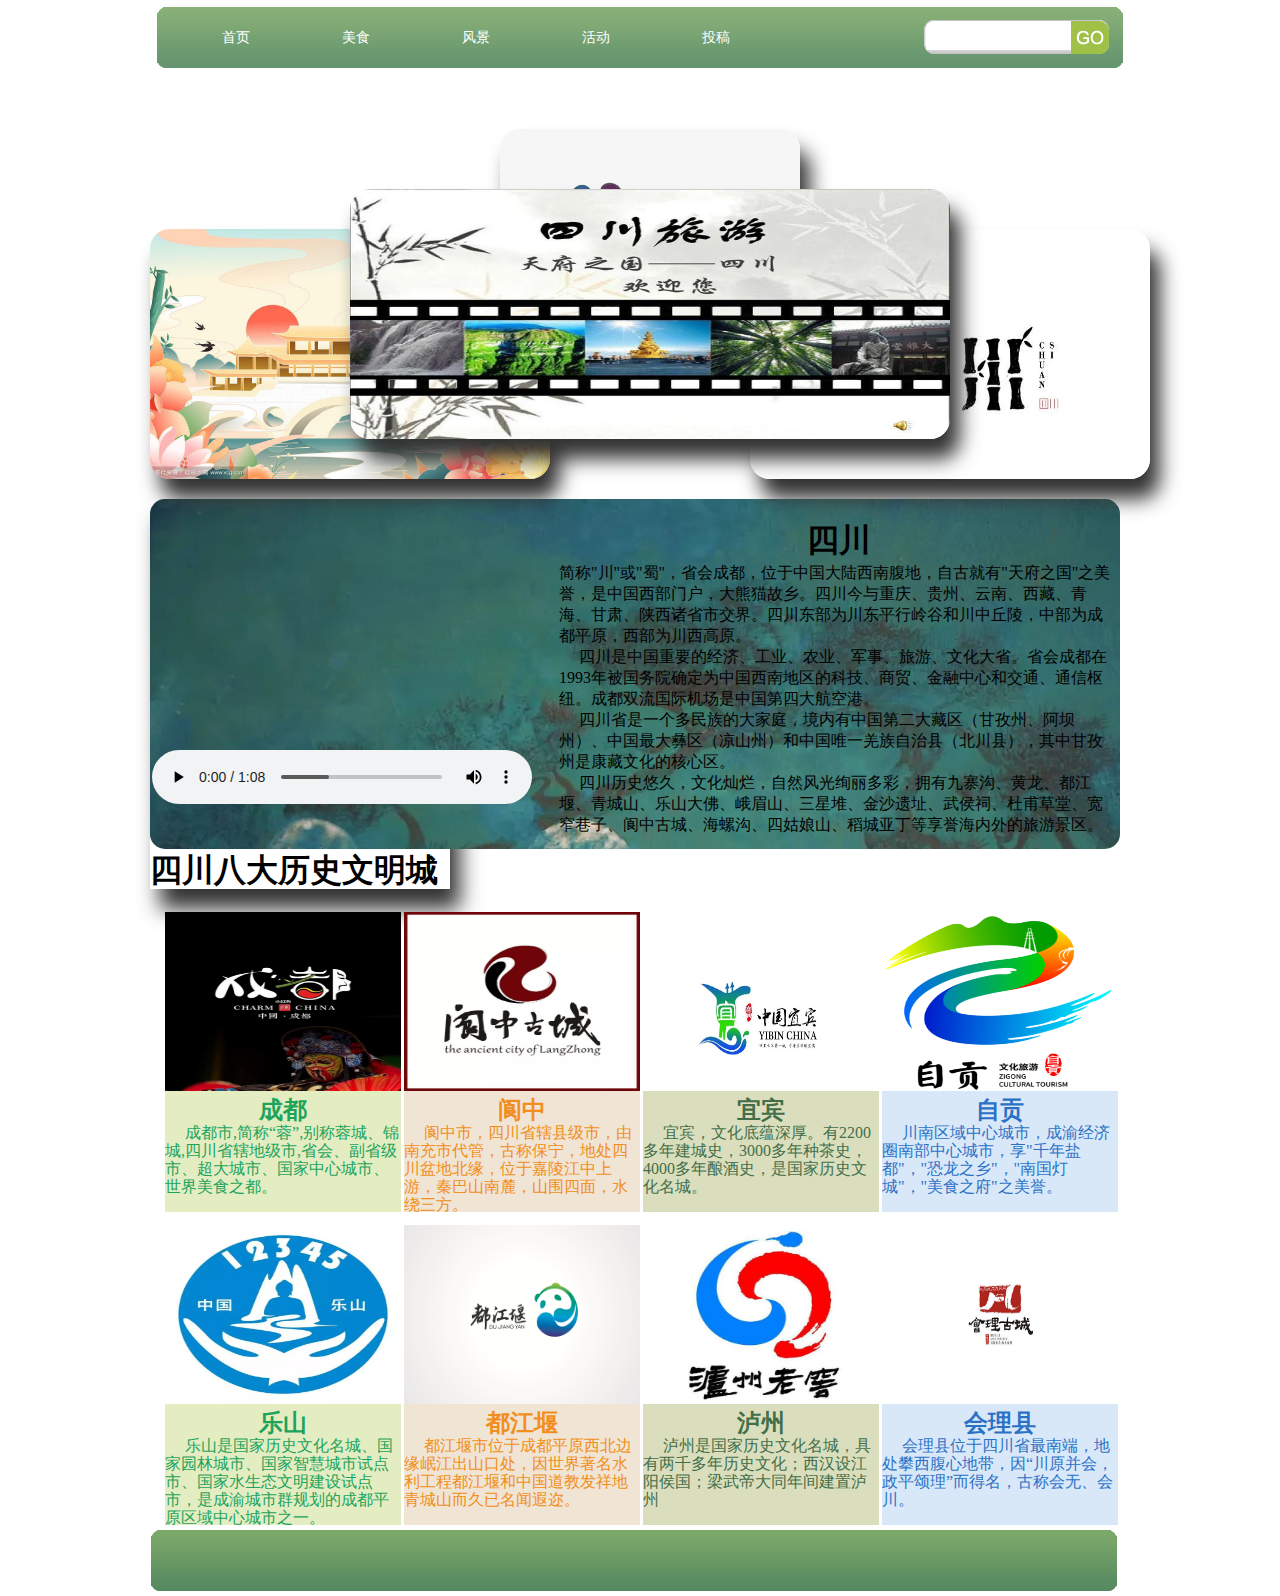
<file: index.html>
<!DOCTYPE html>
<html lang="en">
<head>
  <meta charset="UTF-8">
  <meta name="viewport" content="width=device-width, initial-scale=1.0">
  <title>首页</title>
  <link rel="stylesheet" href="css/index.css">
</head>
<body>
  <div class="main">
    <div class="header">
      
      <div class="banner">
        <div class="navs"></div>
        <div class="nav">
        <div class="nav-left">
          <ul>
          <li><a href="index.html">首页</a></li>
          <li><a href="meishi.html">美食</a></li>
          <li><a href="fengjing.html">风景</a></li>
          <li><a href="houdong.html">活动</a></li>
          <li><a href="tougao.html">投稿</a></li>
        </ul>
        </div>
        <div class="nav-right">
          <div class="search">
          <div class="search-left"><input name="" type="text" /></div>
          <div class="search-right"><a href="#"><img src="./img/search-right.png" border="0" /></a></div>
        </div>
        </div>
        </div>
 
          <div  >
            <div class="slider-3d">
                <div class="slider-item first">
                    <a href="">
                        <img src="./img/d1.jpeg" class="tup">
                    </a>
                </div>
                <div class="slider-item second left">
                    <a href="">
                        <img src="./img/d2.jpeg" class="tup">
                    </a>
                </div>
                <div class="slider-item third">
                    <a href="">
                        <img src="./img/d3.jpeg" class="tup">
                    </a>
                </div>
                <div class="slider-item second right">
                    <a href="">
                        <img src="./img/d5.jpeg" class="tup">
                    </a>
                </div>

           </div>
           <div class="jie">
            <table>
              <tr>
                <td><video src="./img/shipin.mp4" class="tu" controls></video></td>
                <td>&nbsp;&nbsp;&nbsp;&nbsp;<h1 style="font-family: 华文行楷;"><center>四川</center></h1>简称"川"或"蜀"，省会成都，位于中国大陆西南腹地，自古就有"天府之国"之美誉，是中国西部门户，大熊猫故乡。四川今与重庆、贵州、云南、西藏、青海、甘肃、陕西诸省市交界。四川东部为川东平行岭谷和川中丘陵，中部为成都平原，西部为川西高原。<br>
                  &nbsp;&nbsp;&nbsp;&nbsp; 四川是中国重要的经济、工业、农业、军事、旅游、文化大省。省会成都在1993年被国务院确定为中国西南地区的科技、商贸、金融中心和交通、通信枢纽。成都双流国际机场是中国第四大航空港。<br>
                  &nbsp;&nbsp;&nbsp;&nbsp; 四川省是一个多民族的大家庭，境内有中国第二大藏区（甘孜州、阿坝州）、中国最大彝区（凉山州）和中国唯一羌族自治县（北川县），其中甘孜州是康藏文化的核心区。  <br>
                  &nbsp;&nbsp;&nbsp;&nbsp; 四川历史悠久，文化灿烂，自然风光绚丽多彩，拥有九寨沟、黄龙、都江堰、青城山、乐山大佛、峨眉山、三星堆、金沙遗址、武侯祠、杜甫草堂、宽窄巷子、阆中古城、海螺沟、四姑娘山、稻城亚丁等享誉海内外的旅游景区。
  
                  <br>
            
                </td>
              </tr>
            </table>
  
           </div>
        

        
        
          


        
          

        

        

        
      </div>      

        

        <div>
          <div class="zhu" >
            <div class="beijing"><h1 class="cen">四川八大历史文明城</h1></div>
            
          </div>
        </div>
        <div class="list">
          <div class="list1">
            
          <table width="100%" border="0" cellspacing="0" cellpadding="0">
        <tr>
          <td height="179"><img src="img/chengdu.jpeg" width="236" height="179" /></td>
        </tr>
        <tr>
          <td height="29"><p><h2><center>成都</center></h2></p></td>
        </tr>
        <tr>
          <td >&nbsp;&nbsp;&nbsp;&nbsp;&nbsp;成都市,简称“蓉”,别称蓉城、锦城,四川省辖地级市,省会、副省级市、超大城市、国家中心城市、世界美食之都。</td>
        </tr>
        
      </table>
      
        </div>
        <div class="list2">
          <table width="100%" border="0" cellspacing="0" cellpadding="0">
        <tr>
          <td height="179"><img src="img/langzhong.jpeg" width="236" height="179" /></td>
        </tr>
        <tr>
          <td height="29"><p><h2><center>阆中</center></h2></p></td>
        </tr>
        <tr>
          <td >&nbsp;&nbsp;&nbsp;&nbsp;&nbsp;阆中市，四川省辖县级市，由南充市代管，古称保宁，地处四川盆地北缘，位于嘉陵江中上游，秦巴山南麓，山围四面，水绕三方。</td>
        </tr>
        
      </table>
      
        </div>
        <div class="list3">
          <table width="100%" border="0" cellspacing="0" cellpadding="0">
        <tr>
          <td height="179"><img src="img/yibin.jpg" width="236" height="179"  /></td>
        </tr>
        <tr>
          <td height="29"><p><h2><center>宜宾</center></h2></p></td>
        </tr>
        <tr>
          <td >&nbsp;&nbsp;&nbsp;&nbsp;&nbsp;宜宾，文化底蕴深厚。有2200多年建城史，3000多年种茶史，4000多年酿酒史，是国家历史文化名城。</td>
        </tr>
        
      </table>
      
        </div>
        <div class="list4">
          <table width="100%" border="0" cellspacing="0" cellpadding="0">
        <tr>
          <td height="179"><img src="img/zigong.jpeg" width="236" height="179" /></td>
        </tr>
        <tr>
          <td height="29"><p><h2><center>自贡</center></h2></p></td>
        </tr>
        <tr>
          <td >&nbsp;&nbsp;&nbsp;&nbsp;&nbsp;川南区域中心城市，成渝经济圈南部中心城市，享"千年盐都"，"恐龙之乡"，"南国灯城"，"美食之府"之美誉。</td>
        </tr>
        
      </table>
    </div>
        
    <div class="list">
      <div class="list1">
      <table width="100%" border="0" cellspacing="0" cellpadding="0">
    <tr>
      <td height="179"><img src="img/leshan.jpeg" width="236" height="179"  /></td>
    </tr>
    <tr>
      <td height="29"><p><h2><center>乐山</center></h2></p></td>
    </tr>
    <tr>
      <td >&nbsp;&nbsp;&nbsp;&nbsp;&nbsp;乐山是国家历史文化名城、国家园林城市、国家智慧城市试点市、国家水生态文明建设试点市，是成渝城市群规划的成都平原区域中心城市之一。</td>
    </tr>
    
  </table>
  
    </div>
    <div class="list2">
      <table width="100%" border="0" cellspacing="0" cellpadding="0">
    <tr>
      <td height="179"><img src="img/dujiangyan.jpeg" width="236" height="179" /></td>
    </tr>
    <tr>
      <td height="29"><p><h2><center>都江堰</center></h2></p></td>
    </tr>
    <tr>
      <td >&nbsp;&nbsp;&nbsp;&nbsp;&nbsp;都江堰市位于成都平原西北边缘岷江出山口处，因世界著名水利工程都江堰和中国道教发祥地青城山而久已名闻遐迩。</td>
    </tr>
    
  </table>
  
    </div>
    <div class="list3">
      <table width="100%" border="0" cellspacing="0" cellpadding="0">
    <tr>
      <td height="179"><img src="img/luzhou.jpeg" width="236" height="179" /></td>
    </tr>
    <tr>
      <td height="29"><p><h2><center>泸州</center></h2></p></td>
    </tr>
    <tr>
      <td >&nbsp;&nbsp;&nbsp;&nbsp;&nbsp;泸州是国家历史文化名城，具有两千多年历史文化；西汉设江阳侯国；梁武帝大同年间建置泸州</td>
    </tr>
    
  </table>
  
    </div>
    <div class="list4">
      <table width="100%" border="0" cellspacing="0" cellpadding="0">
    <tr>
      <td height="179"><img src="img/huili.jpeg" width="236" height="179" /></td>
    </tr>
    <tr>
      <td height="29"><p><h2><center>会理县</center></h2></p></td>
    </tr>
    <tr>
      <td >&nbsp;&nbsp;&nbsp;&nbsp;&nbsp;会理县位于四川省最南端，地处攀西腹心地带，因“川原并会，政平颂理”而得名，古称会无、会川。</td>
    </tr>
    
  </table>

        </div>
        
        </div>
        
     </div>
     <footer>
      <div>
        <ul>
          
          <li><img src="./img/nav.png" alt="" class="footer"></li>
        </ul>
        <div>
          
          
        </div>
      </div>
     </footer>
    </div>
    
  
   
<script src="js/index.js"></script>
  
</body>
</html>
</file>
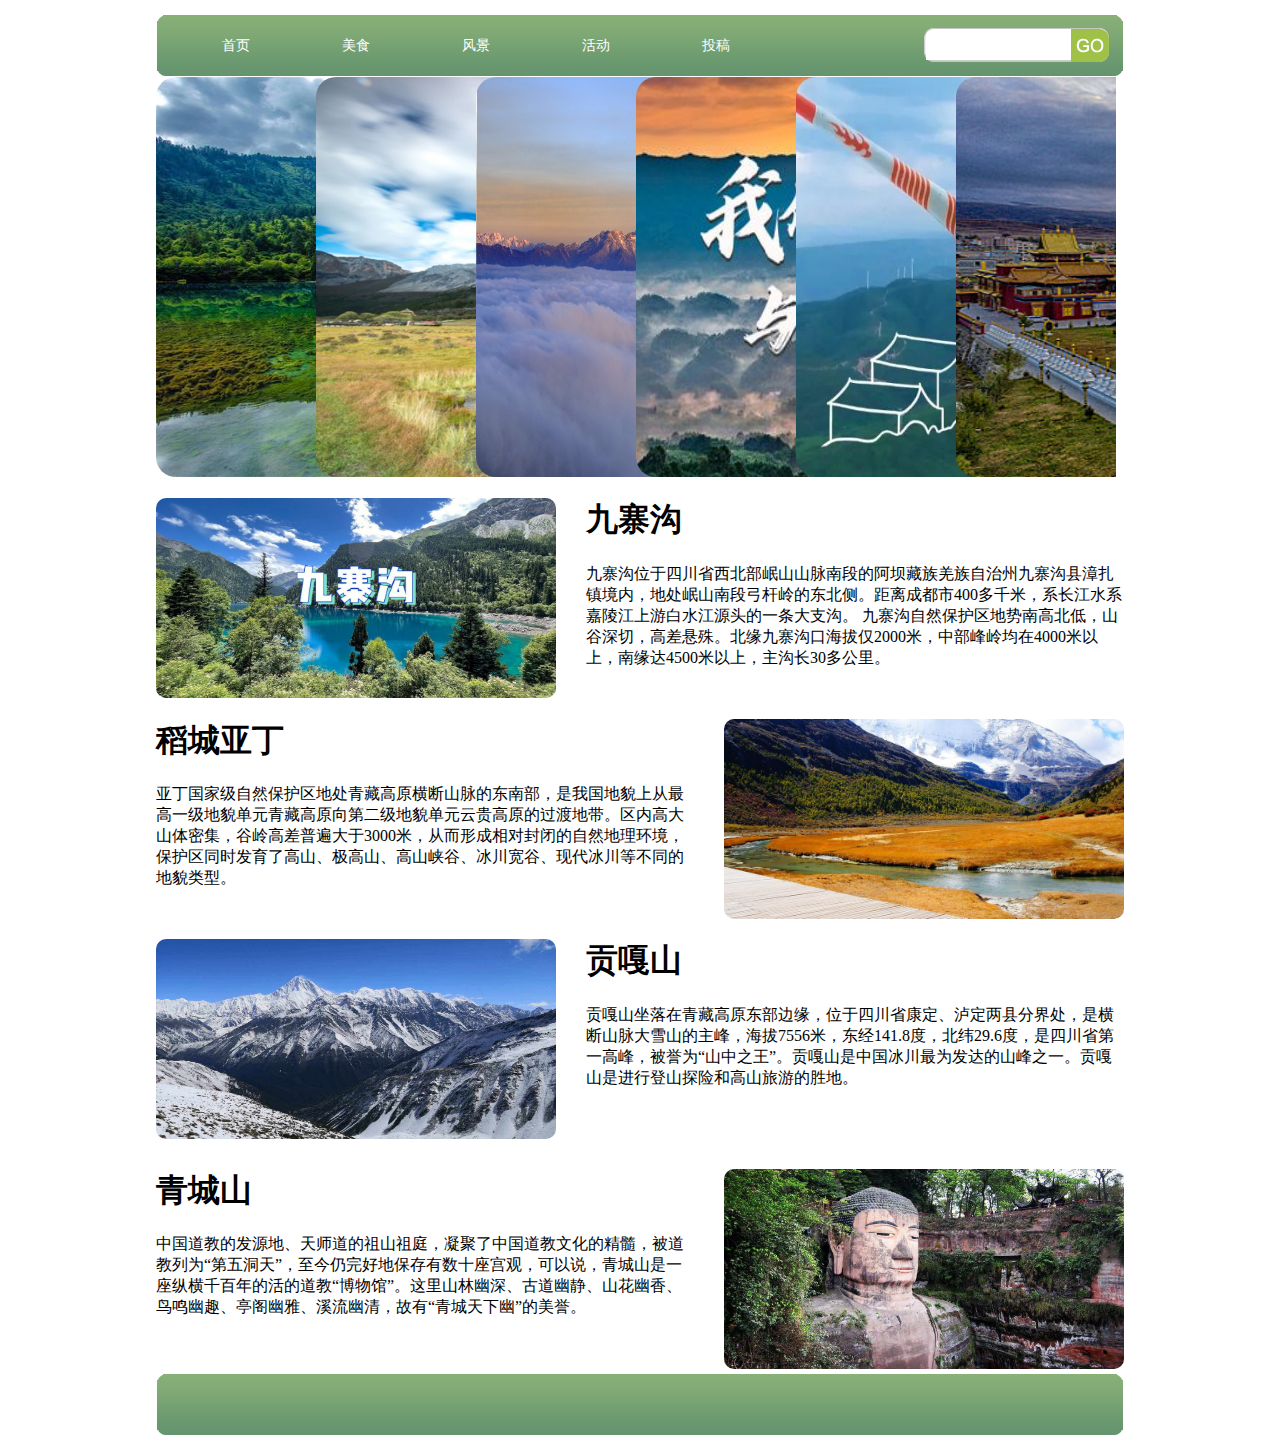
<file: fengjing.html>
<!DOCTYPE html>
<html lang="en">
<head>
    <meta charset="UTF-8">
    <meta name="viewport" content="width=device-width, initial-scale=1.0">
    <title>风景</title>
    <link rel="stylesheet" href="css/fengjing.css">
</head>
<body>

    <div class="main">
        <div class="header">
          
          <div class="banner">
            <div class="navs"></div>
            <div class="nav">
            <div class="nav-left">
              <ul>
              <li><a href="index.html">首页</a></li>
              <li><a href="meishi.html">美食</a></li>
              <li><a href="fengjing.html">风景</a></li>
              <li><a href="houdong.html">活动</a></li>
              <li><a href="tougao.html">投稿</a></li>
              
            </ul>
            </div>
            <div class="nav-right">
              <div class="search">
              <div class="search-left"><input name="" type="text" /></div>
              <div class="search-right"><a href="#"><img src="img/search-right.png" border="0" /></a></div>
            </div>
            </div>

            <div>
                
                  <ul class="u">
                    <li class="l"><img src="./img/baiye.jpeg" alt=""  class="baiye"/></li>
                    <li class="l"><img src="./img/baiye2.jpg" alt=""   class="baiye"/></li>
                    <li class="l"><img src="./img/baiye3.jpg" alt=""   class="baiye"/></li>
                    <li class="l"><img src="./img/baiye4.jpeg" alt=""  class="baiye"/></li>
                    <li class="l"><img src="./img/baiye5.jpeg" alt=""  class="baiye"/></li>
                    <li class="l"><img src="./img/baiye6.jpeg" alt=""  class="baiye"/></li>
                  </ul>
             
                  
                
           </div>

           <div style=" margin: 0 auto;margin-top: 10px; " >
            <img src="./img/jiuzhaigou.jpeg" style="  float:left;width:400px; height:200px; border-radius: 10px; margin-right: 30px;" />
            <p><h1>九寨沟</h1></p>
            <p style="margin: right;">九寨沟位于四川省西北部岷山山脉南段的阿坝藏族羌族自治州九寨沟县漳扎镇境内，地处岷山南段弓杆岭的东北侧。距离成都市400多千米，系长江水系嘉陵江上游白水江源头的一条大支沟。 九寨沟自然保护区地势南高北低，山谷深切，高差悬殊。北缘九寨沟口海拔仅2000米，中部峰岭均在4000米以上，南缘达4500米以上，主沟长30多公里。</p>

            </div>
            
            
            <div style="margin: 0 auto;margin-top: 10px; margin-top: 50px;" >
              <img src="./img/daocheng.jpeg" style="  float:right;width:400px; height:200px; border-radius: 10px; margin-left: 30px;" />
              <p><h1>稻城亚丁</h1></p>
              <p>亚丁国家级自然保护区地处青藏高原横断山脉的东南部，是我国地貌上从最高一级地貌单元青藏高原向第二级地貌单元云贵高原的过渡地带。区内高大山体密集，谷岭高差普遍大于3000米，从而形成相对封闭的自然地理环境，保护区同时发育了高山、极高山、高山峡谷、冰川宽谷、现代冰川等不同的地貌类型。</p>
  
              </div>
              <div style="margin: 0 auto;margin-top: 10px; margin-top: 50px;" >
                <img src="./img/gonggashan.jpeg" style="  float:left;width:400px; height:200px; border-radius: 10px; margin-right: 30px; " />
                <p><h1>贡嘎山</h1></p>
                <p>贡嘎山坐落在青藏高原东部边缘，位于四川省康定、泸定两县分界处，是横断山脉大雪山的主峰，海拔7556米，东经141.8度，北纬29.6度，是四川省第一高峰，被誉为“山中之王”。贡嘎山是中国冰川最为发达的山峰之一。贡嘎山是进行登山探险和高山旅游的胜地。</p>
    
                </div>
                <div style="margin: 0 auto;margin-top: 10px; margin-top: 80px;" >
                  <img src="./img/dafo.jpeg" style="  float:right;width:400px; height:200px; border-radius: 10px; margin-left: 30px; " />
                  <p><h1>青城山</h1></p>
                  <p>中国道教的发源地、天师道的祖山祖庭，凝聚了中国道教文化的精髓，被道教列为“第五洞天”，至今仍完好地保存有数十座宫观，可以说，青城山是一座纵横千百年的活的道教“博物馆”。这里山林幽深、古道幽静、山花幽香、鸟鸣幽趣、亭阁幽雅、溪流幽清，故有“青城天下幽”的美誉。</p>
      
                  </div>
                  <footer>
                    <div>
                      <ul>
                        
                        <li><img src="./img/nav.png" alt="" class="footer"></li>
                      </ul>
                      <div>
                        
                        
                      </div>
                    </div>
                   </footer>

        </div>
       
    </div>
</body>
</html>
</file>
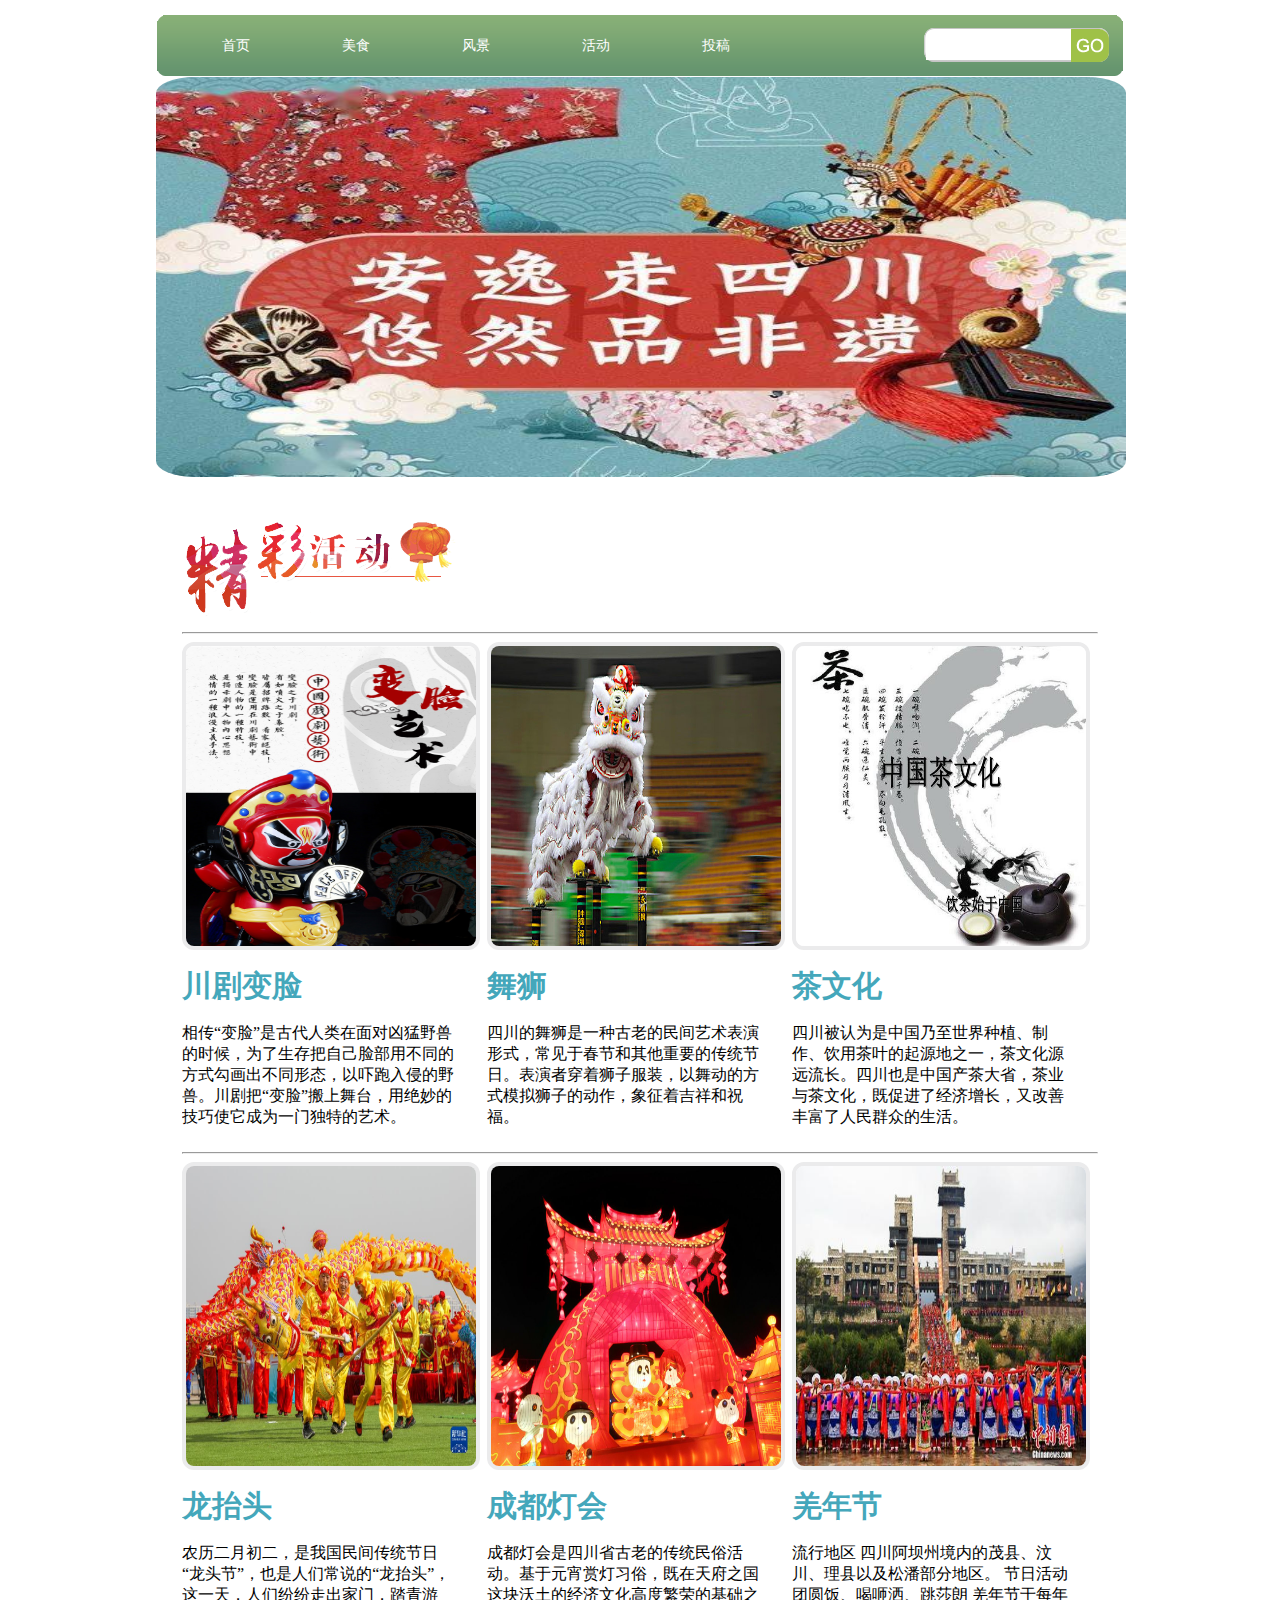
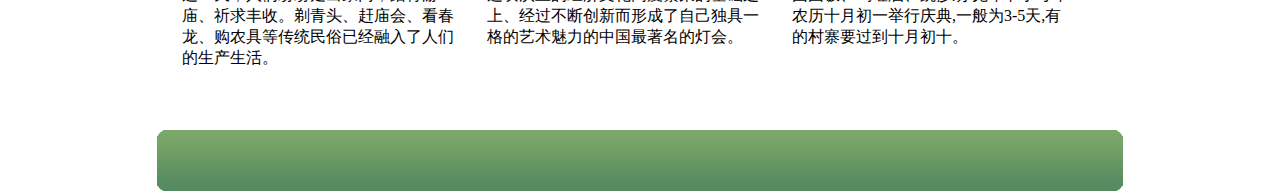
<file: houdong.html>
<!DOCTYPE html>
<html lang="en">
<head>
    <meta charset="UTF-8">
    <meta name="viewport" content="width=device-width, initial-scale=1.0">
    <title>活动</title>
    <link rel="stylesheet" href="css/huodong.css">
</head>
<body>
    <div class="main">
        <div class="header">
          
          <div class="banner">
            <div class="navs"></div>
            <div class="nav">
            <div class="nav-left">
              <ul>
              <li><a href="index.html">首页</a></li>
              <li><a href="meishi.html">美食</a></li>
              <li><a href="fengjing.html">风景</a></li>
              <li><a href="houdong.html">活动</a></li>
             <li><a href="tougao.html">投稿</a></li>
              
            </ul>
            </div>
            <div class="nav-right">
              <div class="search">
              <div class="search-left"><input name="" type="text" /></div>
              <div class="search-right"><a href="#"><img src="img/search-right.png" border="0" /></a></div>
            </div>
            </div>

            <div>
                <div >
                  <ul>
                    
                    <li><img src="img/feiyi.jpeg" alt="" class="lunbo"></li>
                   
                  </ul>
                  
                </div>
            </div>

            <section id="content">
                <div class="container_12">	
                  <div class="grid_12">
                        <div class="pad-3">
                            <img src="/img/h_title1.png" alt="">
                            <hr>
                             <div class="block-8 wrap">
                                 <div>
                                    <img src="img/chuanjubianlian.jpg" alt="" class="img-border">
                                    <p class="top-1"><a href="#" class="link"><strong>川剧变脸</strong></a></p>
                                    <p>相传“变脸”是古代人类在面对凶猛野兽的时候，为了生存把自己脸部用不同的方式勾画出不同形态，以吓跑入侵的野兽。川剧把“变脸”搬上舞台，用绝妙的技巧使它成为一门独特的艺术。</p>
                                </div>
                                <div>
                                    <img src="img/wushi.jpeg" alt="" class="img-border">
                                    <p class="top-1"><a href="#" class="link"><strong>舞狮</strong></a></p>
                                    <p>四川的舞狮是一种古老的民间艺术表演形式，常见于春节和其他重要的传统节日。表演者穿着狮子服装，以舞动的方式模拟狮子的动作，象征着吉祥和祝福。</p>
                                </div>
                                <div class="last">
                                    <img src="img/chawenhua.jpeg" alt="" class="img-border">
                                    <p class="top-1"><a href="#" class="link"><strong>茶文化</strong></a></p>
                                    <p>四川被认为是中国乃至世界种植、制作、饮用茶叶的起源地之一，茶文化源远流长。四川也是中国产茶大省，茶业与茶文化，既促进了经济增长，又改善丰富了人民群众的生活。</p>
                                </div>
                             </div>
                             <hr>
                             <div class="block-8 wrap">
                              <div>
                                 <img src="img/longtaitou.jpg" alt="" class="img-border">
                                 <p class="top-1"><a href="#" class="link"><strong>龙抬头</strong></a></p>
                                 <p>农历二月初二，是我国民间传统节日“龙头节”，也是人们常说的“龙抬头”，这一天，人们纷纷走出家门，踏青游庙、祈求丰收。剃青头、赶庙会、看春龙、购农具等传统民俗已经融入了人们的生产生活。</p>
                             </div>
                             <div>
                                 <img src="img/denghui.jpg" alt="" class="img-border">
                                 <p class="top-1"><a href="#" class="link"><strong>成都灯会</strong></a></p>
                                 <p>成都灯会是四川省古老的传统民俗活动。基于元宵赏灯习俗，既在天府之国这块沃土的经济文化高度繁荣的基础之上、经过不断创新而形成了自己独具一格的艺术魅力的中国最著名的灯会。</p>
                             </div>
                             <div class="last">
                                 <img src="img/qiangnian.jpeg" alt="" class="img-border">
                                 <p class="top-1"><a href="#" class="link"><strong>羌年节</strong></a></p>
                                 <p>流行地区 四川阿坝州境内的茂县、汶川、理县以及松潘部分地区。 节日活动 团圆饭、喝咂洒、跳莎朗 羌年节于每年农历十月初一举行庆典,一般为3-5天,有的村寨要过到十月初十。</p>
                             </div>
                          </div>
                            
                  </div>
                  <div class="clear"></div>
                </div>
            </section> 
            <div>
              <footer>
                <div>
                  <img src="./img/nav.png" alt="" class="footer">
                  
                </div>
               </footer>
            </div>
          </div> 
          
          
          
          

        </div>
       
    </div>
   
</body>
</html>
</file>
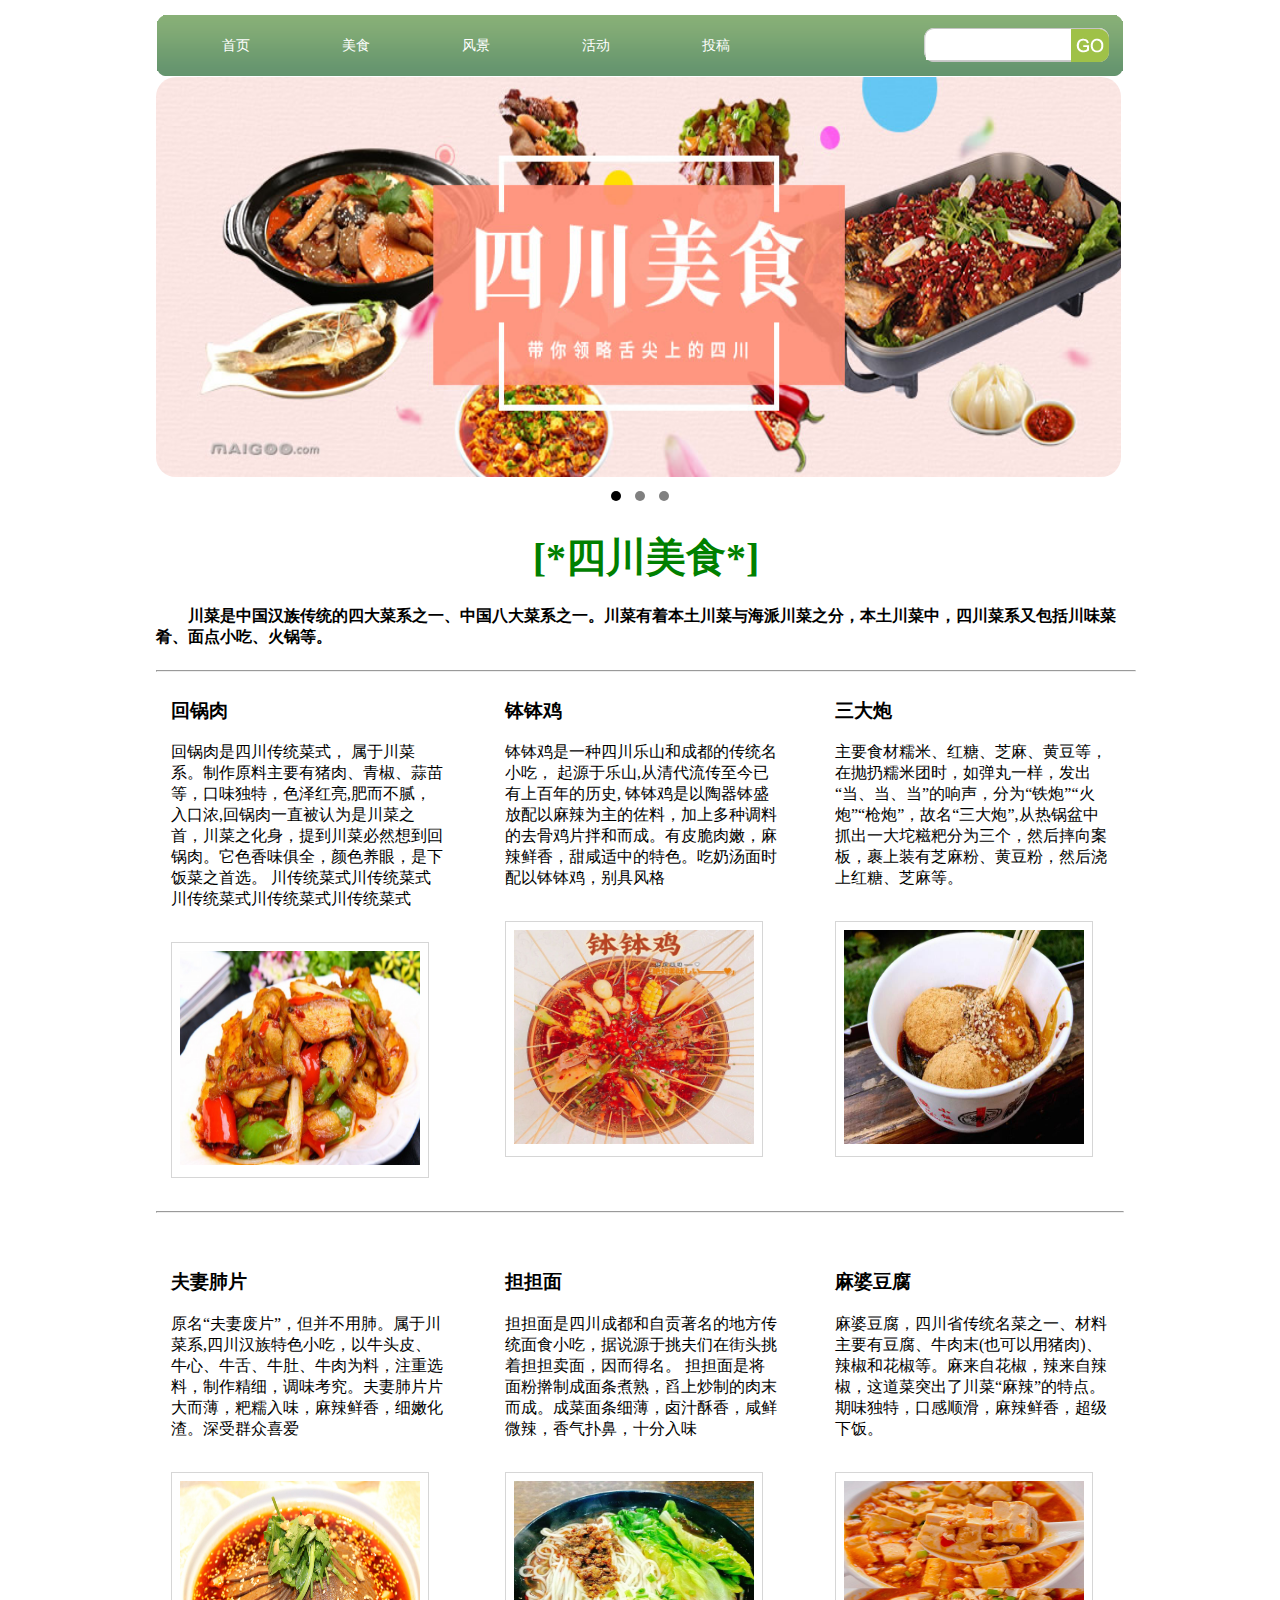
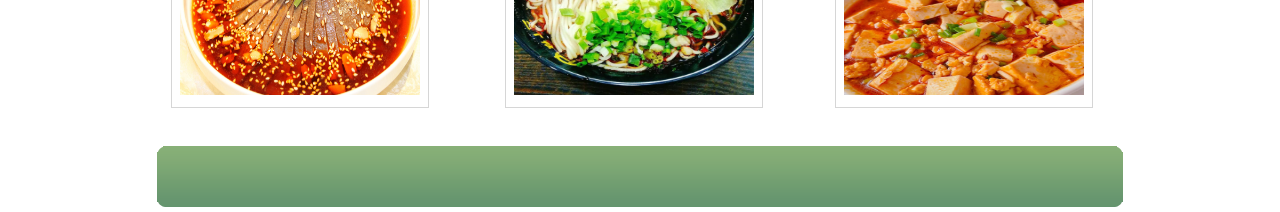
<file: meishi.html>
<!DOCTYPE html>
<html lang="en">
<head>
    <meta charset="UTF-8">
    <meta name="viewport" content="width=device-width, initial-scale=1.0">
    <title>美食</title>
    <link rel="stylesheet" href="css/meishi.css">
</head>
<body>
    <div class="main">
        <div class="header">
          
          <div class="banner">
            <div class="navs"></div>
            <div class="nav">
            <div class="nav-left">
              <ul>
              <li><a href="index.html">首页</a></li>
              <li><a href="meishi.html">美食</a></li>
              <li><a href="fengjing.html">风景</a></li>
              <li><a href="houdong.html">活动</a></li>
              <li><a href="tougao.html">投稿</a></li>
            </ul>
            </div>
            <div class="nav-right">
              <div class="search">
              <div class="search-left"><input name="" type="text" /></div>
              <div class="search-right"><a href="#"><img src="img/search-right.png" border="0" /></a></div>
            </div>
            </div>


            <div class="slideshow-container">
              <div class="slide active">
                <img src="./img/lunbo.jpg" alt="Image 1" class="lun">
              </div>
              <div class="slide">
                <img src="./img/lunbo1.jpg" alt="Image 2" class="lun">
              </div>
              <div class="slide">
                <img src="./img/lunbo2.jpeg" alt="Image 3" class="lun">
              </div>
            </div>
          
            <div class="dot-container">
              <span class="dot active"></span>
              <span class="dot"></span>
              <span class="dot"></span>
            </div>
       
               
        
                <div >
                  
            
            <section id="intro">
              <div>
                <hgroup>
                <h1 ><center>[*四川美食*]</center></h1>
                <h4>&nbsp;&nbsp;&nbsp;&nbsp;&nbsp;&nbsp;&nbsp;&nbsp;川菜是中国汉族传统的四大菜系之一、中国八大菜系之一。川菜有着本土川菜与海派川菜之分，本土川菜中，四川菜系又包括川味菜肴、面点小吃、火锅等。<br>
                      </hgroup>
              </div>
                <hr>
             </section>
            
             <div class="holder_content">
                <section class="group1">
                   <h3>回锅肉</h3>
                   <p>回锅肉是四川传统菜式， 属于川菜系。制作原料主要有猪肉、青椒、蒜苗等，口味独特，色泽红亮,肥而不腻，入口浓,回锅肉一直被认为是川菜之首，川菜之化身，提到川菜必然想到回锅肉。它色香味俱全，颜色养眼，是下饭菜之首选。
                    川传统菜式川传统菜式川传统菜式川传统菜式川传统菜式
                   </p>
                   <a class="photo_hover3" href="#"><img src="img/huiguorou.jpg " width="240" height="214" alt="picture1"/></a>
                     
                 </section>
                <section class="group2">
                   <h3>钵钵鸡</h3>
                   <p>钵钵鸡是一种四川乐山和成都的传统名小吃， 起源于乐山,从清代流传至今已有上百年的历史,

                    钵钵鸡是以陶器钵盛放配以麻辣为主的佐料，加上多种调料的去骨鸡片拌和而成。有皮脆肉嫩，麻辣鲜香，甜咸适中的特色。吃奶汤面时配以钵钵鸡，别具风格</p>
                   <a class="photo_hover3" href="#"><img src="img/boboji2.jpeg" width="240" height="214" alt="picture1"/></a>
                   
                 </section>
                <section class="group3">
                   <h3>三大炮</h3>
                   <p>主要食材糯米、红糖、芝麻、黄豆等，在抛扔糯米团时，如弹丸一样，发出“当、当、当”的响声，分为“铁炮”“火炮”“枪炮”，故名“三大炮”,从热锅盆中抓出一大坨糍粑分为三个，然后摔向案板，裹上装有芝麻粉、黄豆粉，然后浇上红糖、芝麻等。</p>
                   <a class="photo_hover3" href="#"><img src="img/sandapao.jpeg" width="240" height="214" alt="picture1"/></a>
                     
                 </section>
              </div>
              <hr>
             
              <div class="holder_content">
                <section class="group1">
                   <h3>夫妻肺片</h3>
                   <p>原名“夫妻废片”，但并不用肺。属于川菜系,四川汉族特色小吃，以牛头皮、牛心、牛舌、牛肚、牛肉为料，注重选料，制作精细，调味考究。夫妻肺片片大而薄，粑糯入味，麻辣鲜香，细嫩化渣。深受群众喜爱</p>
                   <a class="photo_hover3" href="#"><img src="img/fuqifeipian.jpg " width="240" height="214" alt="picture1"/></a>
                     
                 </section>
                <section class="group2">
                   <h3>担担面</h3>
                   <p>担担面是四川成都和自贡著名的地方传统面食小吃，据说源于挑夫们在街头挑着担担卖面，因而得名。

                    担担面是将面粉擀制成面条煮熟，舀上炒制的肉末而成。成菜面条细薄，卤汁酥香，咸鲜微辣，香气扑鼻，十分入味</p>
                   <a class="photo_hover3" href="#"><img src="img/dandanmian2.jpeg" width="240" height="214" alt="picture1"/></a>
                   
                 </section>
                <section class="group3">
                   <h3>麻婆豆腐</h3>
                   <p>麻婆豆腐，四川省传统名菜之一、材料主要有豆腐、牛肉末(也可以用猪肉)、辣椒和花椒等。麻来自花椒，辣来自辣椒，这道菜突出了川菜“麻辣”的特点。期味独特，口感顺滑，麻辣鲜香，超级下饭。</p>
                   <a class="photo_hover3" href="#"><img src="img/mapo.jpeg" width="240" height="214" alt="picture1"/></a>
                    
                 </section>
              </div>
              

        </div>
        <footer>
            <div>
              <img src="./img/nav.png" alt="" class="footer">
              
            </div>
           </footer>
    </div>



<script src="js/index.js"></script>

</body>
</html>
</file>
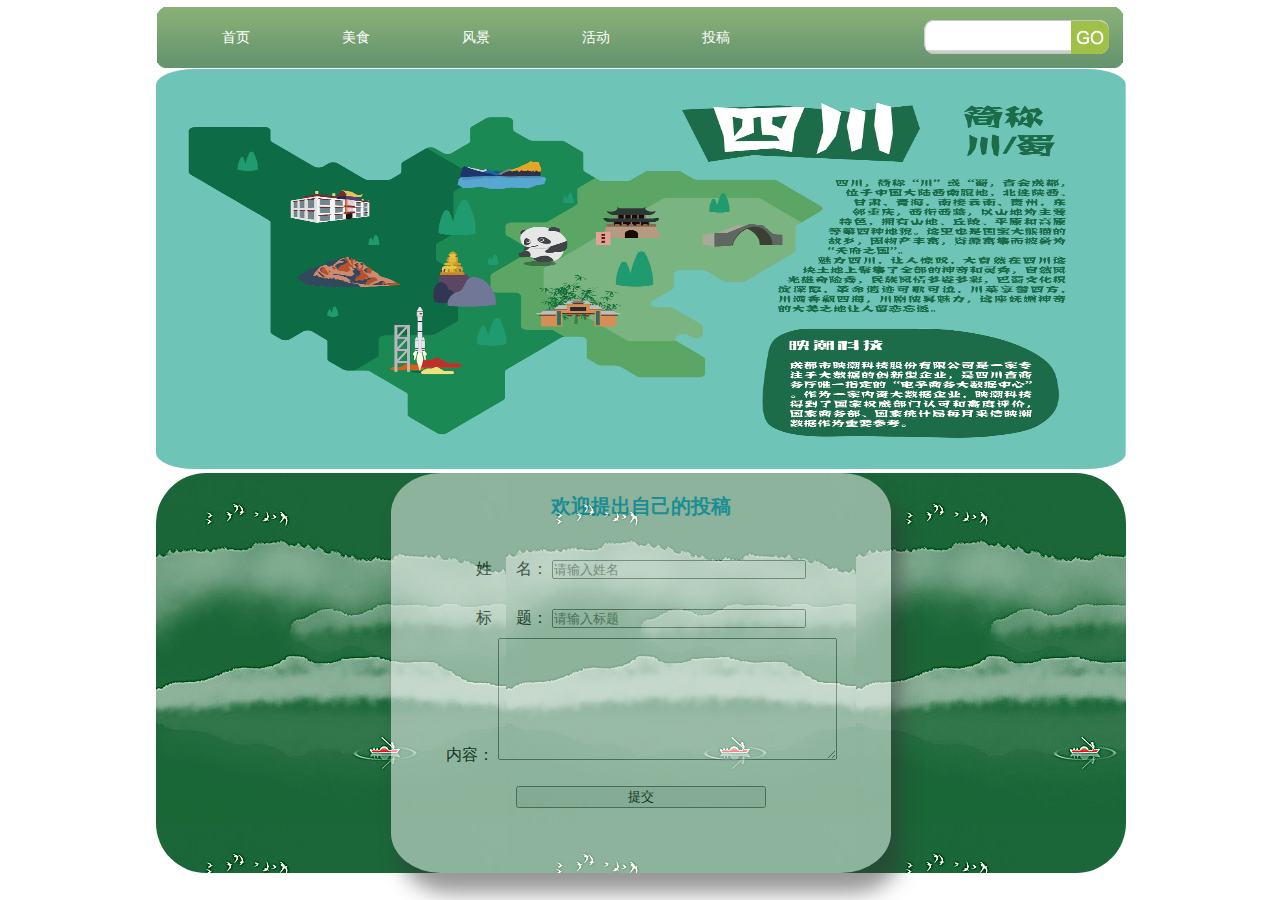
<file: tougao.html>
<!DOCTYPE html>
<html lang="en">
<head>
    <meta charset="UTF-8">
    <meta name="viewport" content="width=device-width, initial-scale=1.0">
    <title>Document</title>
    <link rel="stylesheet" href="css/index.css">
    <link rel="stylesheet" href="css/tougao.css">
</head>
<body>
    <div class="main">
        <div class="header">
          
          <div class="banner">
            <div class="navs"></div>
            <div class="nav">
            <div class="nav-left">
              <ul>
              <li><a href="index.html">首页</a></li>
              <li><a href="meishi.html">美食</a></li>
              <li><a href="fengjing.html">风景</a></li>
              <li><a href="houdong.html">活动</a></li>
             <li><a href="tougao.html">投稿</a></li>
              
            </ul>
            </div>
            <div class="nav-right">
              <div class="search">
              <div class="search-left"><input name="" type="text" /></div>
              <div class="search-right"><a href="#"><img src="img/search-right.png" border="0" /></a></div>
            </div>
            </div>

            <div>
                <div >
                  <ul>
                    
                    <li><img src="./img/sicditu.png" alt="" class="lunbo"></li>
                   
                  </ul>
                  
                </div>
            </div>
            <div class="form">
                <div class="container">
                    <div class="title">欢迎提出自己的投稿</div>
                    <form>
                        
                        <div class="username">
                            <span>姓&nbsp;&nbsp;&nbsp;&nbsp;&nbsp;&nbsp;名：</span>
                            <input type="text" id="uname" placeholder="请输入姓名" >
                           
            
                        </div>
                        <div class="username">
                            <span>标&nbsp;&nbsp;&nbsp;&nbsp;&nbsp;&nbsp;题：</span>
                            <input type="text" id="uname" placeholder="请输入标题" >
                           
            
                        </div>

                        <div class="username">
                            <span>内容：</span>
                            <textarea rows="8" cols="40"></textarea>
                           
            
                        </div>

                        <div class="提交">
                          
                            <input type="submit" value="提交">
                           
            
                        </div>
                        
                       
                    </form>
                    </div>

            </div>
    </div>
</body>
</html>
</file>
<file: css/index.css>
*{
   margin: 0;
   padding: 0;
   

}


ul   {
	
    
	font-size:12px;
	margin:0;
	padding:0;
}



ol, ul {
	list-style:none
}


a:link, a:visited, a:active {
	text-decoration:none;
	color:#333;

}
a:hover {
	color:#FF6600;
}
a{
    cursor:hand;
}
.red {
	color:#FF0000;
}


.banner{ 
   width:980px; 
   height:461px; 
   margin: 0 auto; 
   
   }
.navs{ 
   width:980px;
   height:6px;
   }
.nav{ 
   width:968px; 
   height:63px; 
   background:url(../img/nav.png); 
   margin:auto;
   }
.nav-index{ 
   width:71px; 
   height:29px; 
   background:url(../img/nav-bg.png)no-repeat center; 
   display:block;
   }
.nav-bg{
   width:85px;
   height:29px; 
   background:url(../img/nav-hover.png)no-repeat center;
       }
 .nav-left{
   width:650px;
   height:63px; 
   float:left;
       }
.nav-left ul{
   margin-left:20px;
   }
.nav-left ul li{ 
   float:left;
   width:120px; 
   line-height:63px;
   text-align:center;
   color:#fff;
   font-size:14px;
   font-weight:550;
   }
.nav-left ul li a{ 
   color:#fff;
   }
.nav-left ul li a:hover{ 
   background:url(../img/nav-hover.png) no-repeat center; 
   display:block;
   }
.navbg{ 
   width:71px;
   height:29px; 
   }
.nav-right{ 
   width:318px; 
   height:63px; 
   float:left;
   }
.search{ 
   width:185px; 
   height:34px; 
   float:right; 
   margin:14px 15px 0 0;
   }
.search-left{ 
    width:147px; 
    height:34px; 
    float:left; 
    line-height:34px; 
    background:url(../img/search-left.png);
}

.search-left input{ 
    border:none;
     width:145px; 
     line-height:20px; 
     margin:10px 0 0 2px;
 }
.search-right{ 
    width:38px; 
    height:34px; 
    float:left;
}


.lunbo{
    width: 970px;
    height: 400px;
    border-radius: 4%;
    margin: 0 auto;
}
.sic{
    width: 150px;
    height: 100px;
    position:relative;
    margin: 0 auto;
}
.jie{
    width: 970px;
    height: 350px;
    /* background-color: rgb(6, 85, 10); */
    background:url(../img/beijing.jpg);
    border-radius: 15px;
    margin: 0 auto;
    float: left;
}
.tu{
    width: 380px;
    height: 250px;
   margin-top: 25px;
    border-radius: 10px;
    margin-right: 25px;
    
}

h2{
   font-family:"幼圆";

}
.zhu{
   height: 370px;
}

.beijing{
   
   
  
  
  background-repeat: no-repeat;
 
 width: 300px;
 height: 390px;
  font-family: "华文行楷";
  box-shadow: 10px 20px 20px #333;
  margin-bottom: 500px;


}


.list{
    width:980px; 
    height:295px; 
    margin:auto; 
    padding-top:30px;
   }
.list1{ 
   width:236px; 
   height:300px; 
   float:left; 
   margin:13px 0 0 15px; 
   background:#e4edc2; 
   color:#1ca45c; 
   line-height:18px;
   }
.list1 p{ 
   font-size:14px; 
   font-weight:600; 
   margin-left:15px; 
   line-height:30px;
   }
.list1 span{
   margin-left:15px;
}
	
.list2{ 
   width:236px; 
   height:300px; 
   float:left; 
   margin:13px 0 0 3px; 
   background:#f0e5d4; 
   color:#f28e20; 
   line-height:18px;
}
.list2 p{ 
   font-size:14px; 
   font-weight:600; 
   margin-left:15px; 
   line-height:30px;
}

.list2 span{ 
   margin-left:15px;
}
	
.list3{ 
   width:236px; 
   height:300px; 
   float:left; 
   margin:13px 0 0 3px; 
   background:#dadebd; 
   color:#436e49; 
   line-height:18px;
}
.list3 p{ 
   font-size:14px; 
   font-weight:600; 
   margin-left:15px; 
   line-height:30px;
}
.list3 span{ 
   margin-left:15px;
}
	
.list4{ 
  width:236px; 
  height:300px; 
  float:left; 
  margin:13px 0 0 3px; 
  background:#d9e8f9; 
  color:#2b72c6; 
  line-height:18px;
}
.list4 p{ 
  font-size:14px; 
  font-weight:600;
   margin-left:15px; 
   line-height:30px;
}
.list4 span{ 
   margin-left:15px;
}
.footer{
    background: url(../img/nav.png);
   
     margin-top: 4px;
     
   }
   .mainf{
      background: url(../img/nav.png);
   }

/* 3D轮播 */
.slider-3d {
	position: relative;
	width: 980px;
	height: 430px;
	margin-top:0;
   /* background-color: #c6bebe; */
   /* background:url(../img/beijing.jpg); */
   border-radius: 40px;
  
}

.tup {
	display: block;
	width: 100%;
   height: 250px;
	border-radius: 20px;
}


.slider-item {
	position: absolute;
	transition: all .5s;
	box-shadow: 10px 20px 20px #333;
	border-radius: 20px;
}

.slider-item.first {
	top: 120px;
	left: 200px;
	z-index: 3;
	width: 600px;
}

.slider-item.third {
	top: 60px;
	left: 350px;
	z-index: 1;
	width: 300px;
}

.slider-item.second {
	top: 160px;
	width: 400px;
	z-index: 2;
}

.slider-item.second.left {
	left: 0;
}

.slider-item.second.right {
	left: 600px;
}
</file>
<file: css/fengjing.css>
ul   {
	
    
	font-size:12px;
	margin:0;
	padding:0;
}



ol, ul {
	list-style:none
}


a:link, a:visited, a:active {
	text-decoration:none;
	color:#333;

}
a:hover {
	color:#FF6600;
}
a{
    cursor:hand;
}
.red {
	color:#FF0000;
}


.banner{ 
   width:980px; 
   height:461px; 
   margin: 0 auto; 
   
   }
.navs{ 
   width:980px;
   height:6px;
   }
.nav{ 
   width:968px; 
   height:63px; 
   background:url(../img/nav.png); 
   margin:auto;
   }
.nav-index{ 
   width:71px; 
   height:29px; 
   background:url(../img/nav-bg.png)no-repeat center; 
   display:block;
   }
.nav-bg{
   width:85px;
   height:29px; 
   background:url(../img/nav-hover.png)no-repeat center;
       }
 .nav-left{
   width:650px;
   height:63px; 
   float:left;
       }
.nav-left ul{
   margin-left:20px;
   }
.nav-left ul li{ 
   float:left;
   width:120px; 
   line-height:63px;
   text-align:center;
   color:#fff;
   font-size:14px;
   font-weight:550;
   }
.nav-left ul li a{ 
   color:#fff;
   }
.nav-left ul li a:hover{ 
   background:url(../img/nav-hover.png) no-repeat center; 
   display:block;
   }
.navbg{ 
   width:71px;
   height:29px; 
   }
.nav-right{ 
   width:318px; 
   height:63px; 
   float:left;
   }
.search{ 
   width:185px; 
   height:34px; 
   float:right; 
   margin:14px 15px 0 0;
   }
.search-left{ 
    width:147px; 
    height:34px; 
    float:left; 
    line-height:34px; 
    background:url(../img/search-left.png);
}

.search-left input{ 
    border:none;
     width:145px; 
     line-height:20px; 
     margin:10px 0 0 2px;
 }
.search-right{ 
    width:38px; 
    height:34px; 
    float:left;
}


.lunbo{
    width: 970px;
    height: 400px;
    border-radius: 4%;
    margin: 0 auto;
}
.footer{
    
   
   margin-top: 4px;
   
 }



 .u {
   display: flex; /* 弹性布局 */
   width: 960px;
   height: 400px;
/* background-color: #096; */
   overflow: hidden; /* 溢出隐藏 */
 }
 .l{
   width: 160px;
   height: 500px;
   transition: all 1s;
 }
 .baiye{
   height: 400px;
   width: 775px;
   border-radius: 20px;
 }
 /* 动作 变大 变小*/
 .u:hover li {
   width: 40px;
 }
 .u .l:hover {
   width: 760px;
 }
</file>
<file: css/huodong.css>
ul   {
	
    
	font-size:12px;
	margin:0;
	padding:0;
}



ol, ul {
	list-style:none
}


.footer{
   background: url(../img/nav.png);
  
    margin-top: 4px;
    
  }

a:link, a:visited, a:active {
	text-decoration:none;
	color:#333;

}
a:hover {
	color:#FF6600;
}
a{
    cursor:hand;
}
.red {
	color:#FF0000;
}


.banner{ 
   width:980px; 
   height:461px; 
   margin: 0 auto; 
   
   }
.navs{ 
   width:980px;
   height:6px;
   }
.nav{ 
   width:968px; 
   height:63px; 
   background:url(../img/nav.png); 
   margin:auto;
   }
.nav-index{ 
   width:71px; 
   height:29px; 
   background:url(../img/nav-bg.png)no-repeat center; 
   display:block;
   }
.nav-bg{
   width:85px;
   height:29px; 
   background:url(../img/nav-hover.png)no-repeat center;
       }
 .nav-left{
   width:650px;
   height:63px; 
   float:left;
       }
.nav-left ul{
   margin-left:20px;
   }
.nav-left ul li{ 
   float:left;
   width:120px; 
   line-height:63px;
   text-align:center;
   color:#fff;
   font-size:14px;
   font-weight:550;
   }
.nav-left ul li a{ 
   color:#fff;
   }
.nav-left ul li a:hover{ 
   background:url(../img/nav-hover.png) no-repeat center; 
   display:block;
   }
.navbg{ 
   width:71px;
   height:29px; 
   }
.nav-right{ 
   width:318px; 
   height:63px; 
   float:left;
   }
.search{ 
   width:185px; 
   height:34px; 
   float:right; 
   margin:14px 15px 0 0;
   }
.search-left{ 
    width:147px; 
    height:34px; 
    float:left; 
    line-height:34px; 
    background:url(../img/search-left.png);
}

.search-left input{ 
    border:none;
     width:145px; 
     line-height:20px; 
     margin:10px 0 0 2px;
 }
.search-right{ 
    width:38px; 
    height:34px; 
    float:left;
}
.lunbo{
    width: 970px;
    height: 400px;
    border-radius: 4%;
    margin: 0 auto;
}


#content {width:100%; margin:0 auto}

.border-1 {background:url(../images/border-1.gif) 0 bottom repeat-x}

.line-1 {background:url(../images/line.png) 0 bottom repeat-x; padding-bottom:29px; margin-bottom:24px}
.img-border {
   border:#ebebec 4px solid; 
   height: 300px;
   width: 290px;
   border-radius:12px;
}
strong{
   font-size: 30px;
   
}

.block-1>div {float:left; width:278px; margin-right:27px}
.block-1>div h3 {margin-bottom:16px}
.block-1>div img {margin-bottom:12px}
.block-1>div a.button {margin:18px 0 0 0}

.aside {background:#f9f9fb; width:100%; padding:33px 0 60px 0}

.block-2>div {float:left; width:420px; margin-right:40px}

.block-3>div {float:left; width:278px; margin-right:27px; padding:37px 0 40px 0}

.box-1 {overflow:hidden; padding-bottom:10px}
.box-1>span {display:inline-block; width:50px; font-size:14px; line-height:25px; color:#44a7bb; font-weight:bold;}

.block-4>div {float:left; width:208px; margin-right:18px}
.block-4>div img {margin-bottom:18px}

.block-5 {float:left; width:270px; margin-right:36px}
.block-6 {float:left; width:580px}
.block-7 {float:left; width:275px; margin-right:30px}

.block-8>div {float:left; width:278px; margin-right:27px}

.box-2 a {display:inline-block; margin-right:20px}




a:hover {text-decoration:none}

a.button {background:#55b7c8; font-size:14px; line-height:20px; color:#fff; display:inline-block; padding:6px 20px 5px 20px; border-radius:5px; box-shadow:0 1px 1px #fff}
a.button:hover {background:#131313}

a.link {text-decoration:none; cursor:pointer; color:#44a7bb}
a.link:hover {text-decoration:underline}

.color-1 {color:#fff}
a.color-1:hover {text-decoration:underline}

.font-3 {font-size:17px; line-height:33px; color:#292929}

h2 {font-size:34px; line-height:45px; color:#000; font-weight:normal; font-family:'Oxygen', sans-serif; letter-spacing:1px}
h3 {font-size:24px; line-height:30px; color:#000; font-weight:normal; font-family:'Oxygen', sans-serif}
h3 strong {font-weight:normal; display:block; margin-top:-5px}

ul {margin:0; padding:0;list-style-image:none}
ul.list-1 li {padding:10px 0 0 17px; line-height:25px; background:url(../images/marker.gif) 0 20px no-repeat}
ul.list-1 li a {font-size:14px; color:#000; line-height:25px}
ul.list-1 li a:hover {color:#44a7bb}

/******************************************************************/
.clear {clear:both; line-height:0; font-size:0; width:100%}
.wrapper {width:100%; overflow:hidden; position:relative}
.wrap {overflow:hidden; position:relative}
.extra-wrap {overflow:hidden}
.fleft {float:left}
.fright {float:right}
.img-indent {float:left; margin:7px 0 0 0}	
.img-indent-2 {float:left; margin:4px 26px 0 0}	
.last {margin-right:0 !important}
.img-radius {border-radius:4px}

.box-shadow {box-shadow:0 1px 1px #fff}

.top-1 {margin-top:12px}
.top-2 {margin-top:43px}
.top-3 {margin-top:33px}
.top-4 {margin-top:0}
.top-5 {margin-top:0}

.left-1 {margin-left:13px}

.bot-0 {padding-bottom:0 !important; margin-bottom:0 !important}
.bot-1 {margin-bottom:0}
.bot-2 {margin-bottom:0}

.pad-0 {padding:22px 26px 23px 26px}
.pad-1 {padding:30px 26px 40px 26px}
.pad-2 {padding:0 26px}
.pad-3 {padding:37px 26px 40px 26px}

.p0 {padding-bottom:8px}
.p1 {padding-bottom:25px}
.p2 {padding-bottom:12px}
.p3 {padding-bottom:17px}
.p4 {padding-bottom:18px !important}
.p5 {
  
   padding-bottom:14px;
  
   
   font-family: "华文行楷";
  
}
.p6 {padding-bottom:10px}
</file>
<file: css/meishi.css>
ul   {
	
    
	font-size:12px;
	margin:0;
	padding:0;
}



ol, ul {
	list-style:none
}


a:link, a:visited, a:active {
	text-decoration:none;
	color:#333;

}
a:hover {
	color:#FF6600;
}
a{
    cursor:hand;
}
.red {
	color:#FF0000;
}


.banner{ 
   width:980px; 
   height:461px; 
   margin: 0 auto; 
   
   }
.navs{ 
   width:980px;
   height:6px;
   }
.nav{ 
   width:968px; 
   height:63px; 
   background:url(../img/nav.png); 
   margin:auto;
   }
.nav-index{ 
   width:71px; 
   height:29px; 
   background:url(../img/nav-bg.png)no-repeat center; 
   display:block;
   }
.nav-bg{
   width:85px;
   height:29px; 
   background:url(../img/nav-hover.png)no-repeat center;
       }
 .nav-left{
   width:650px;
   height:63px; 
   float:left;
       }
.nav-left ul{
   margin-left:20px;
   }
.nav-left ul li{ 
   float:left;
   width:120px; 
   line-height:63px;
   text-align:center;
   color:#fff;
   font-size:14px;
   font-weight:550;
   }
.nav-left ul li a{ 
   color:#fff;
   }
.nav-left ul li a:hover{ 
   background:url(../img/nav-hover.png) no-repeat center; 
   display:block;
   }
.navbg{ 
   width:71px;
   height:29px; 
   }
.nav-right{ 
   width:318px; 
   height:63px; 
   float:left;
   }
.search{ 
   width:185px; 
   height:34px; 
   float:right; 
   margin:14px 15px 0 0;
   }
.search-left{ 
    width:147px; 
    height:34px; 
    float:left; 
    line-height:34px; 
    background:url(../img/search-left.png);
}

.search-left input{ 
    border:none;
     width:145px; 
     line-height:20px; 
     margin:10px 0 0 2px;
 }
.search-right{ 
    width:38px; 
    height:34px; 
    float:left;
}


.lunbo{
    width: 970px;
    height: 400px;
    border-radius: 4%;
    margin: 0 auto;
}



#container, #container_left, #container_right {
	position: relative;
	width: 100%;
}
	
#container {
	position: relative;
	width: 980px;
	margin: 0 auto;
	background-color: transparent;
	min-height: 100%;
}

.group1 {
	float: left;
	width: 274px;
	/* position: relative; */
	background: transparent;
	padding: 15px;
	margin-bottom: 10px;
}
	
.group2 {
	float: left;
	width: 274px;
	position: relative;
	background: transparent;
	padding: 15px;
	margin-bottom: 10px;
	margin-left: 30px;
}
	
.group3 {
	float: right;
	width: 274px;
	position: relative;
	background: transparent;
	padding: 15px;
	}

.group4 {
	float: left;
	width: 950px;
	position: relative;
	padding: 15px;
	margin-top: -14px;
	margin-bottom: 25px;
	background: transparent;
	border-top: 1px solid #A3A3A3;
	-moz-column-count: 3;
	-webkit-column-count: 3; 
	column-count: 3;	
	-moz-column-gap: 40px; 
	-webkit-column-gap: 40px;
	column-gap: 40px;	
	-moz-column-rule: 1px solid #A3A3A3; 
	-webkit-column-rule: 1px solid #A3A3A3; 
	column-rule: 1px solid #A3A3A3;
}
	
header {
	position: relative;
	float: left;
	width: 100%;
	height: 100px;
}
	

	
#intro {
	width: 980px;
	position: relative;
	float: left;
	height: 120px;
	background: transparent;
	margin-top: 25px;
}



.holder_content {
	position: relative;
	float: left;
	width: 100%;
	margin-top: 4px;
	padding-top: 10px;
}
	
.holder_content_separator{
	margin-bottom: 20px;
}
	

	 	 
a.photo_hover3 {
	position: relative;
	float: left;
	margin: 16px 13px 8px 0;
	padding: 8px;
   background-color: white;
	border: 1px solid #D6D6D6;
}

a.photo_hover3:hover {
	border: 1px solid #D6D6D6;
	background-color: transparent;
	opacity: 0.9;
	z-index: 1000;
}
	
a.photo_hover2 {
	position: relative;
	float: right;
	margin: 5px 13px 8px 0;
	padding: 8px;
   background-color: white;
	border: 1px solid #E1E1E1;
}

a.photo_hover2:hover {
	border: 1px dotted #66CCFF;
	background-color: #C7EDFF;
	opacity: 0.9;
	z-index: 1000;
}


.footer{
    
   
    margin-top: 4px;
    
  }
h1 {
	font-family:"华文行楷";
	margin-top: 10px;
	font-size: 40px;
	margin: 0 auto;
	color:green;

	
}


/* 轮播图 */

.slideshow-container {
	position: relative;
	width: 990px;
	height: 400px;
	margin: 0 auto;
	overflow: hidden;
  }

  .slide {
	position: absolute;
	top: 0;
	left: 0;
	width: 100%;
	height: 100%;
	opacity: 0;
	transition: opacity 1s ease;
  }
  .slide.active {
	opacity: 1;
  }

  .dot-container {
	text-align: center;
	margin-top: 10px;
  }

  .dot {
	display: inline-block;
	width: 10px;
	height: 10px;
	border-radius: 50%;
	background-color: gray;
	margin: 0 5px;
	cursor: pointer;
  }
  
  
  .dot.active {
	background-color: black;
  }
  .lun{
	width: 965px;
	height: 400px;
	border-radius: 20px;
  }
</file>
<file: css/tougao.css>
.form{
    width: 970px;
    height: 400px;
    background-color: antiquewhite;
    border-radius: 50px;
    background: url("../img/lvse2.jpeg");
}

  

.container{
    clear: both;
    width: 500px;
    height: 400px;
    margin: 0 auto;
    /* margin-top: 150px; */
   text-align: center;
    background-color: white;
    border-radius: 10%;
    box-shadow: 10px 20px 20px #333;
    opacity: 0.5;
}
.title{
    padding: 20px;
    text-align: center;
    font-weight: bolder;
    color: #19b5ee;
    font-size: 20px;

}
form input{
    margin-bottom: 10px;
    width: 250px;
    margin-top: 20px;
    
}

.reg{
    clear: both;
    float: right;
    padding-right: 30px;
    float: 400px;
}
.btn1{
    /* border: 2px solid red; */
    clear: both;
    width: 100px;
    border-radius: 15px;
    border: none;
   
}
.btn2{
    clear: both;
    width: 100px;
    border-radius: 15px;
    border: none;
}
.tijiao{
    border-radius: 20px;

}
.tijiao:hover{
    background-color:rgb(100, 171, 103) ;
}
</file>
